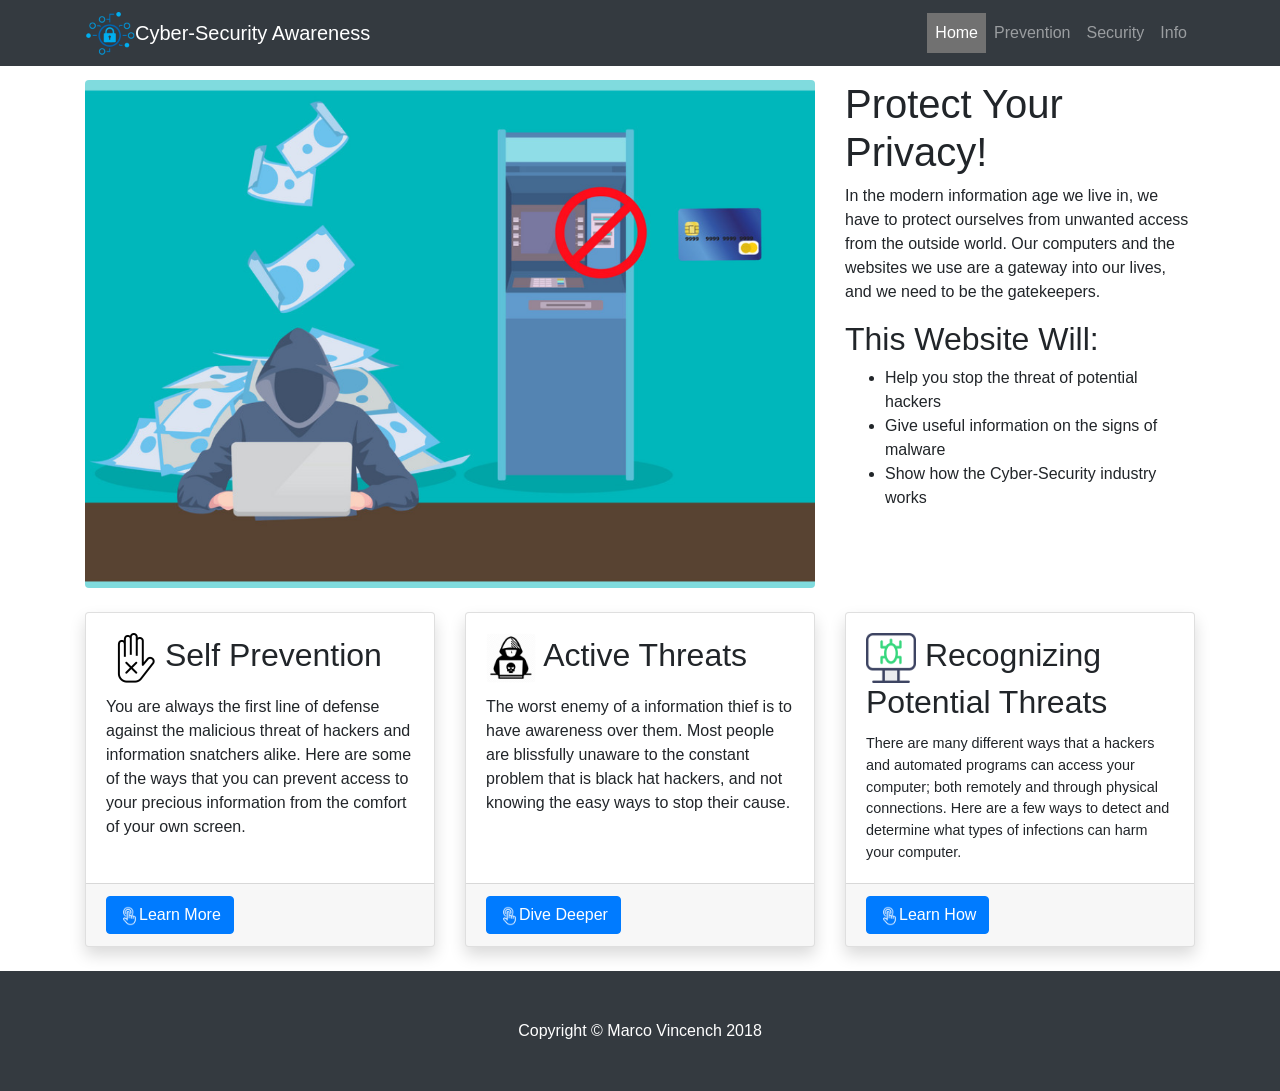
<file: index.html>
<!DOCTYPE html>
<html lang="en">

<head>

    <meta charset="utf-8">
    <meta name="viewport" content="width=device-width, initial-scale=1, shrink-to-fit=no">
    <meta name="description" content="">
    <meta name="author" content="">

    <title>MarcoV Final Project</title>

    <link href="vendor/bootstrap/css/bootstrap.min.css" rel="stylesheet">
    <link href="css/styles.css" rel="stylesheet">

</head>

<body>

<nav class="navbar navbar-expand-lg navbar-dark bg-dark fixed-top">
    <div class="container">
        <img class="img-fluid rounded" src="images/cyberSecurityIcon2.png" height="50" width="50" alt="Cyber-Security_Awareness_Logo"/>
        <a class="navbar-brand" href="index.html">Cyber-Security Awareness </a>
        <button class="navbar-toggler" type="button" data-toggle="collapse" data-target="#navbarResponsive"
                aria-controls="navbarResponsive" aria-expanded="false" aria-label="Toggle navigation">
            <span class="navbar-toggler-icon"></span>
        </button>
        <div class="collapse navbar-collapse" id="navbarResponsive">
            <ul class="navbar-nav ml-auto">
                <li class="nav-item active">
                    <a class="nav-link" href="index.html">Home
                        <span class="sr-only">(current)</span>
                    </a>
                </li>
                <li class="nav-item">
                    <a class="nav-link" href="personalsecurity.html">Prevention</a>
                </li>
                <li class="nav-item">
                    <a class="nav-link" href="hackingthreats.html">Security</a>
                </li>
                <li class="nav-item">
                    <a class="nav-link" href="information.html">Info</a>
                </li>
            </ul>
        </div>
    </div>
</nav>

<div id="webpagecontent" class="container">
    <div class="row my-4">
        <div class="col-lg-8">
            <img class="img-fluid rounded" src="images/WebpageHeaderPic.png" alt="">
        </div>
        <div class="col-lg-4">
            <h1>Protect Your Privacy!</h1>
            <p>In the modern information age we live in, we have to protect ourselves from unwanted access from the outside world.
            Our computers and the websites we use are a gateway into our lives, and we need to be the gatekeepers.</p>
            <h2>This Website Will:</h2>
            <ul>
                <li>Help you stop the threat of potential hackers</li>
                <li>Give useful information on the signs of malware</li>
                <li>Show how the Cyber-Security industry works</li>
            </ul>
        </div>
    </div>
    <div class="row">
        <div class="col-md-4 mb-4">
            <div class="card h-100 shadow">
                <div class="card-body">
                    <h2 class="card-title">
                        <img class="rounded" src="images/disclaimer.png" height="50" width="50"/>
                        Self Prevention
                    </h2>
                    <p class="card-text">You are always the first line of defense against the malicious
                        threat of hackers and information snatchers alike.
                        Here are some of the ways that you can prevent access to your precious information
                        from the comfort of your own screen.</p>
                </div>
                <div class="card-footer">
                    <a href="#" class="btn btn-primary"><img src="images/click.png" height="20" width="20" />Learn More</a>
                </div>
            </div>
        </div>
        <div class="col-md-4 mb-4">
            <div class="card h-100 shadow">
                <div class="card-body">
                    <h2 class="card-title">
                        <img class="rounded" src="images/hacker_cyber_crime-512.png" height="50" width="50"/>
                        Active Threats
                    </h2>
                    <p class="card-text">The worst enemy of a information thief is to have awareness over them. Most people are blissfully
                    unaware to the constant problem that is black hat hackers, and not knowing the easy ways to stop their
                    cause.</p>
                </div>
                <div class="card-footer">
                    <a href="#" class="btn btn-primary"><img src="images/click.png" height="20" width="20" />Dive Deeper</a>
                </div>
            </div>
        </div>
        <div class="col-md-4 mb-4">
            <div class="card h-100 shadow">
                <div class="card-body">
                    <h2 class="card-title">
                        <img class="rounded" src="images/computer-virus-461669.png" height="50" width="50"/>
                        Recognizing Potential Threats
                    </h2>
                    <p id="card_3" class="card-text">There are many different ways that a hackers and automated programs
                    can access your computer; both remotely and through physical connections. Here are a few ways
                    to detect and determine what types of infections can harm your computer.</1>
                </div>
                <div class="card-footer">
                    <a href="#" class="btn btn-primary"><img src="images/click.png" height="20" width="20" />Learn How</a>
                </div>
            </div>
        </div>
    </div>
</div>

<!-- Footer -->
<footer class="py-5 bg-dark">
    <div class="container">
        <p class="m-0 text-center text-white">Copyright &copy; Marco Vincench 2018</p>
    </div>
</footer>

<!-- Bootstrap core JavaScript -->
<script src="vendor/jquery/jquery.min.js"></script>
<script src="vendor/bootstrap/js/bootstrap.bundle.min.js"></script>

</body>

</html>
</file>
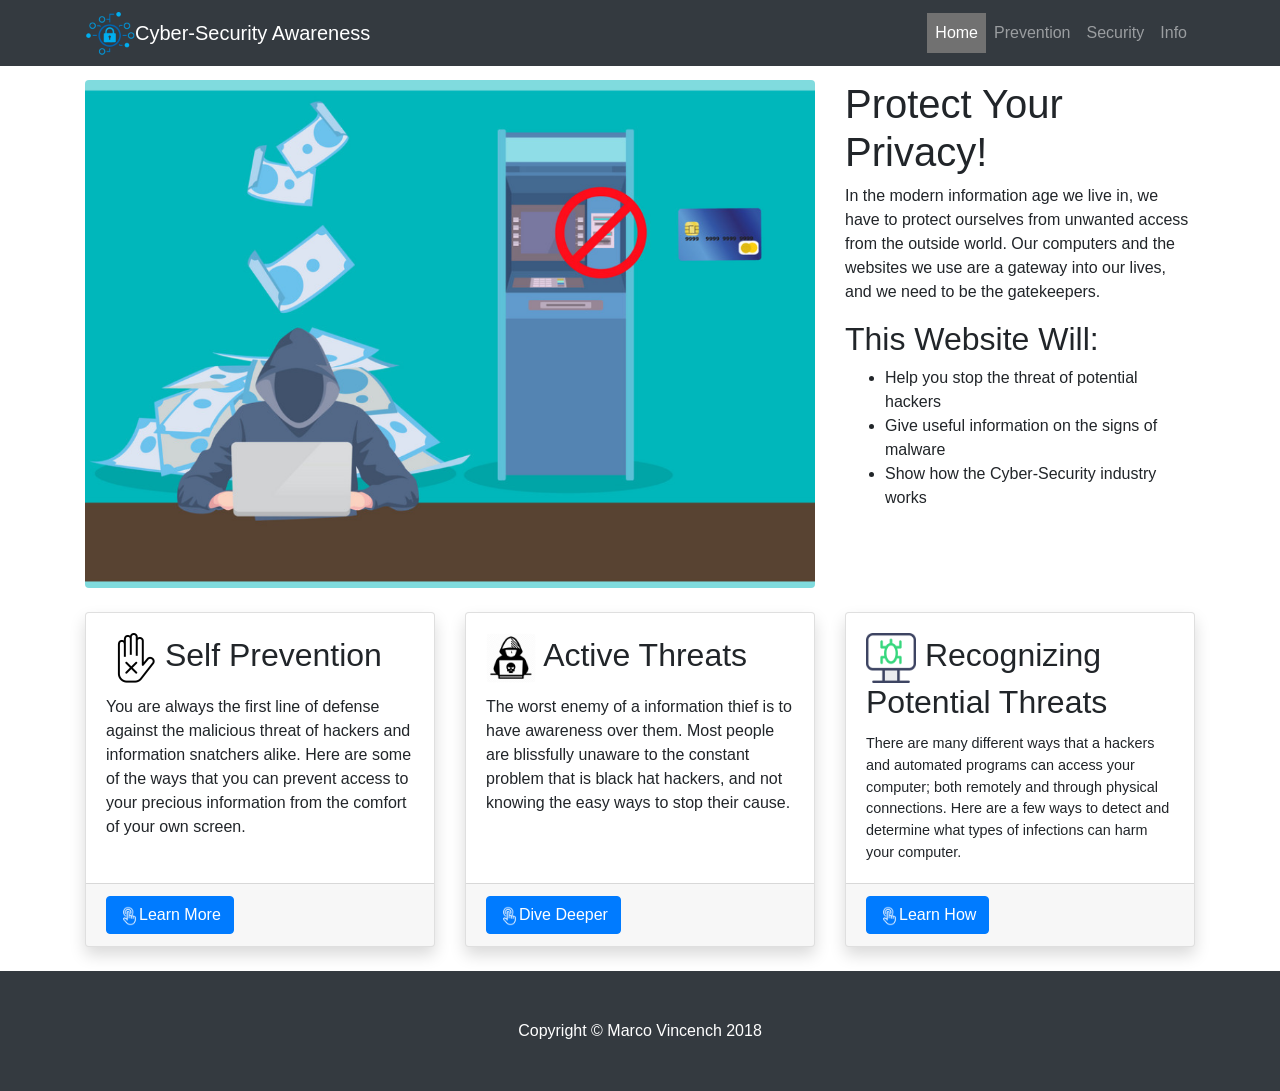
<file: docs/index.html>
<!DOCTYPE html>
<html lang="en">

<head>

    <meta charset="utf-8">
    <meta name="viewport" content="width=device-width, initial-scale=1, shrink-to-fit=no">
    <meta name="description" content="">
    <meta name="author" content="">

    <title>MarcoV Final Project</title>

    <link href="vendor/bootstrap/css/bootstrap.min.css" rel="stylesheet">
    <link href="css/styles.css" rel="stylesheet">

</head>

<body>

<nav class="navbar navbar-expand-lg navbar-dark bg-dark fixed-top">
    <div class="container">
        <img class="img-fluid rounded" src="images/cyberSecurityIcon2.png" height="50" width="50" alt="Cyber-Security_Awareness_Logo"/>
        <a class="navbar-brand" href="index.html">Cyber-Security Awareness </a>
        <button class="navbar-toggler" type="button" data-toggle="collapse" data-target="#navbarResponsive"
                aria-controls="navbarResponsive" aria-expanded="false" aria-label="Toggle navigation">
            <span class="navbar-toggler-icon"></span>
        </button>
        <div class="collapse navbar-collapse" id="navbarResponsive">
            <ul class="navbar-nav ml-auto">
                <li class="nav-item active">
                    <a class="nav-link" href="index.html">Home
                        <span class="sr-only">(current)</span>
                    </a>
                </li>
                <li class="nav-item">
                    <a class="nav-link" href="personalsecurity.html">Prevention</a>
                </li>
                <li class="nav-item">
                    <a class="nav-link" href="hackingthreats.html">Security</a>
                </li>
                <li class="nav-item">
                    <a class="nav-link" href="information.html">Info</a>
                </li>
            </ul>
        </div>
    </div>
</nav>

<div id="webpagecontent" class="container">
    <div class="row my-4">
        <div class="col-lg-8">
            <img class="img-fluid rounded" src="images/WebpageHeaderPic.png" alt="">
        </div>
        <div class="col-lg-4">
            <h1>Protect Your Privacy!</h1>
            <p>In the modern information age we live in, we have to protect ourselves from unwanted access from the outside world.
            Our computers and the websites we use are a gateway into our lives, and we need to be the gatekeepers.</p>
            <h2>This Website Will:</h2>
            <ul>
                <li>Help you stop the threat of potential hackers</li>
                <li>Give useful information on the signs of malware</li>
                <li>Show how the Cyber-Security industry works</li>
            </ul>
        </div>
    </div>
    <div class="row">
        <div class="col-md-4 mb-4">
            <div class="card h-100 shadow">
                <div class="card-body">
                    <h2 class="card-title">
                        <img class="rounded" src="images/disclaimer.png" height="50" width="50"/>
                        Self Prevention
                    </h2>
                    <p class="card-text">You are always the first line of defense against the malicious
                        threat of hackers and information snatchers alike.
                        Here are some of the ways that you can prevent access to your precious information
                        from the comfort of your own screen.</p>
                </div>
                <div class="card-footer">
                    <a href="personalsecurity.html" class="btn btn-primary"><img src="images/click.png" height="20" width="20" />Learn More</a>
                </div>
            </div>
        </div>
        <div class="col-md-4 mb-4">
            <div class="card h-100 shadow">
                <div class="card-body">
                    <h2 class="card-title">
                        <img class="rounded" src="images/hacker_cyber_crime-512.png" height="50" width="50"/>
                        Active Threats
                    </h2>
                    <p class="card-text">The worst enemy of a information thief is to have awareness over them. Most people are blissfully
                    unaware to the constant problem that is black hat hackers, and not knowing the easy ways to stop their
                    cause.</p>
                </div>
                <div class="card-footer">
                    <a href="hackingthreats.html" class="btn btn-primary"><img src="images/click.png" height="20" width="20" />Dive Deeper</a>
                </div>
            </div>
        </div>
        <div class="col-md-4 mb-4">
            <div class="card h-100 shadow">
                <div class="card-body">
                    <h2 class="card-title">
                        <img class="rounded" src="images/computer-virus-461669.png" height="50" width="50"/>
                        Recognizing Potential Threats
                    </h2>
                    <p id="card_3" class="card-text">There are many different ways that a hackers and automated programs
                    can access your computer; both remotely and through physical connections. Here are a few ways
                    to detect and determine what types of infections can harm your computer.</p>
                </div>
                <div class="card-footer">
                    <a href="information.html" class="btn btn-primary"><img src="images/click.png" height="20" width="20" />Learn How</a>
                </div>
            </div>
        </div>
    </div>
</div>

<!-- Footer -->
<footer class="py-5 bg-dark">
    <div class="container">
        <p class="m-0 text-center text-white">Copyright &copy; Marco Vincench 2018</p>
    </div>
</footer>

<!-- Bootstrap core JavaScript -->
<script src="vendor/jquery/jquery.min.js"></script>
<script src="vendor/bootstrap/js/bootstrap.bundle.min.js"></script>

</body>

<!-- Global site tag (gtag.js) - Google Analytics -->
<script async src="https://www.googletagmanager.com/gtag/js?id=UA-131195260-1"></script>
<script>
    window.dataLayer = window.dataLayer || [];
    function gtag(){dataLayer.push(arguments);}
    gtag('js', new Date());

    gtag('config', 'UA-131195260-1');
</script>

</html>
</file>
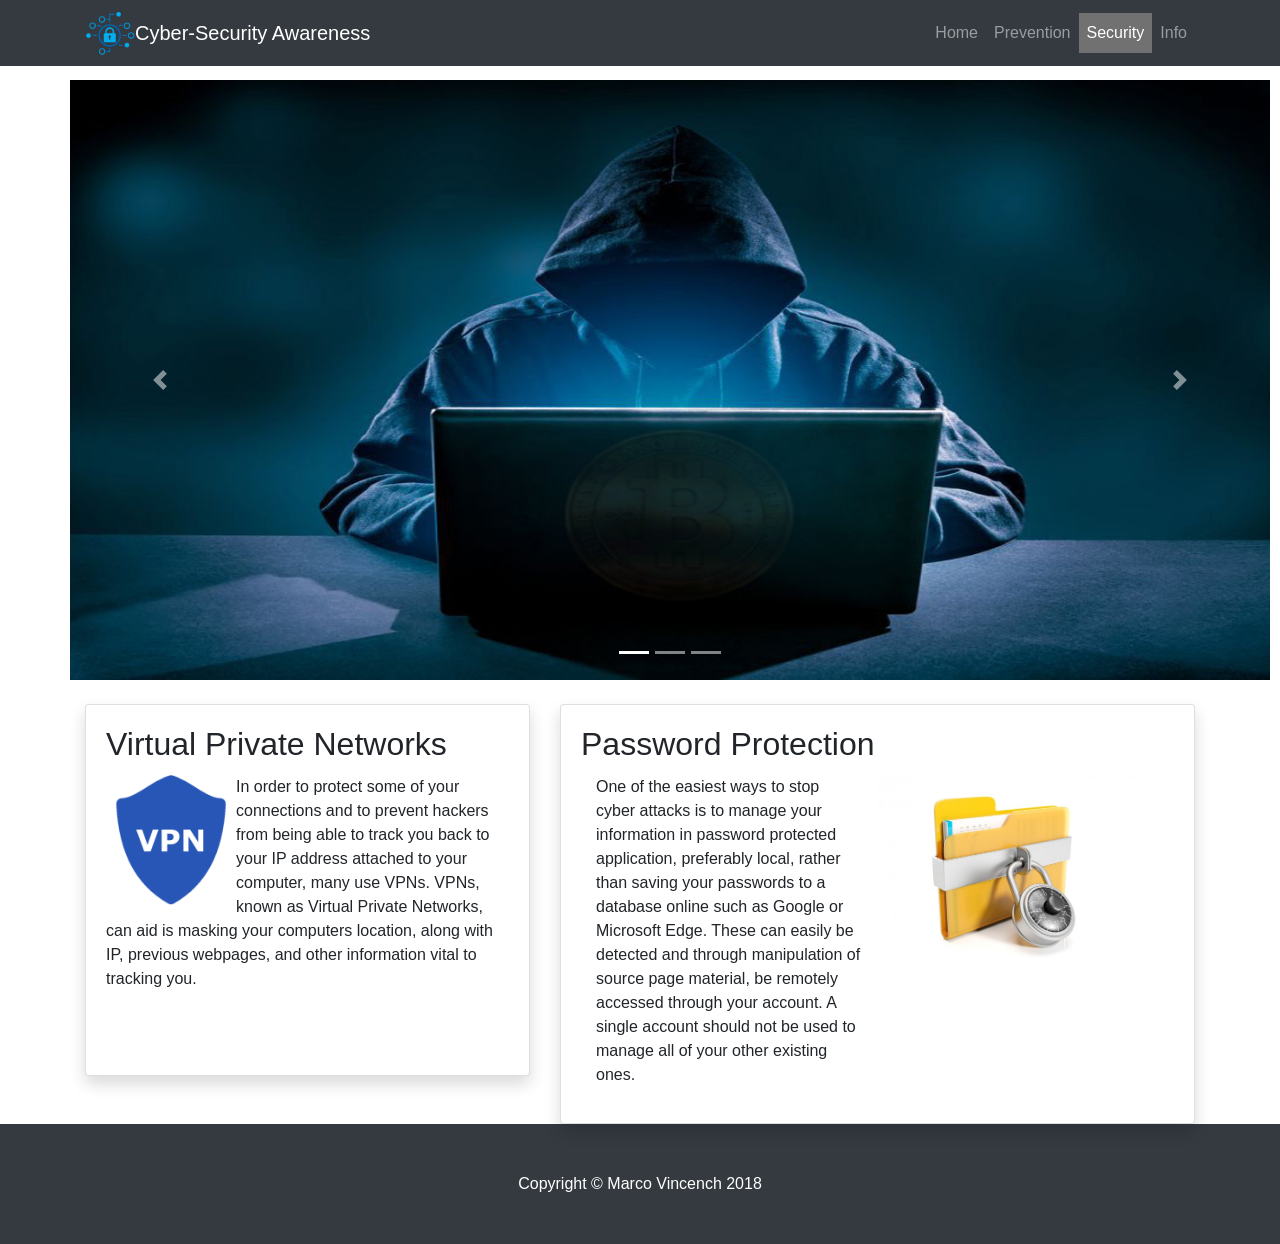
<file: hackingthreats.html>
<!DOCTYPE html>
<html lang="en">
<head>
    <meta charset="UTF-8">
    <title>Hacker Threats</title>

    <link href="vendor/bootstrap/css/bootstrap.min.css" rel="stylesheet">
    <link href="css/styles.css" rel="stylesheet">
</head>
<body>

<nav class="navbar navbar-expand-lg navbar-dark bg-dark fixed-top">
    <div class="container">
        <img class="img-fluid rounded" src="images/cyberSecurityIcon2.png" height="50" width="50" alt="Cyber-Security_Awareness_Logo"/>
        <a class="navbar-brand" href="index.html">Cyber-Security Awareness </a>
        <button class="navbar-toggler" type="button" data-toggle="collapse" data-target="#navbarResponsive"
                aria-controls="navbarResponsive" aria-expanded="false" aria-label="Toggle navigation">
            <span class="navbar-toggler-icon"></span>
        </button>
        <div class="collapse navbar-collapse" id="navbarResponsive">
            <ul class="navbar-nav ml-auto">
                <li class="nav-item">
                    <a class="nav-link" href="index.html">Home</a>
                </li>
                <li class="nav-item">
                    <a class="nav-link" href="personalsecurity.html">Prevention</a>
                </li>
                <li class="nav-item active">
                    <a class="nav-link" href="hackingthreats.html">Security
                        <span class="sr-only">(current)</span> </a>
                </li>
                <li class="nav-item">
                    <a class="nav-link" href="information.html">Info</a>
                </li>
            </ul>
        </div>
    </div>
</nav>

<div id="webpagecontent" class="container">
    <div class="row my-4">
        <div id="demo" class="carousel slide" data-ride="carousel">

            <!-- Indicators -->
            <ul class="carousel-indicators">
                <li data-target="#demo" data-slide-to="0" class="active"></li>
                <li data-target="#demo" data-slide-to="1"></li>
                <li data-target="#demo" data-slide-to="2"></li>
            </ul>

            <!-- The slideshow -->
            <div class="carousel-inner">
                <div class="carousel-item active">
                    <img src="images/6a4a49_4e03bc224328475ea2e20dddaf9d0fda-mv2_d_2121_1414_s_2.jpg" height="600" width="1200" alt="">
                </div>
                <div class="carousel-item">
                    <img src="images/hackers%20(1).jpg" width="1200" height="600" alt="">
                </div>
                <div class="carousel-item">
                    <img src="images/hacker-access-denied.jpg" width="1200" height="600" alt="">
                </div>
            </div>

            <!-- Left and right controls -->
            <a class="carousel-control-prev" href="#demo" data-slide="prev">
                <span class="carousel-control-prev-icon"></span>
            </a>
            <a class="carousel-control-next" href="#demo" data-slide="next">
                <span class="carousel-control-next-icon"></span>
            </a>

        </div>
    </div>
    <div class="row">
        <div class="col-md-5 mb-5">
            <div class="card h-100 shadow">
                <div class="card-body">
                    <h2 class="card-title">
                        Virtual Private Networks
                    </h2>
                    <img class="float-left" src="images/vpn-300x300.png" height="130" width="130"/>
                    <p class="card-text">In order to protect some of your connections and to prevent hackers from being
                        able to track you back to your IP address attached to your computer, many use VPNs. VPNs, known as
                        Virtual Private Networks, can aid is masking your computers location, along with IP, previous webpages,
                        and other information vital to tracking you.</p>
                </div>
            </div>
        </div>
        <div class="col-md-7 mb-7">
            <div class="card h-100 shadow">
                <div class="card-body">
                    <h2 class="card-title">
                        Password Protection
                    </h2>
                    <p class="card-text col-md-6 float-left">One of the easiest ways to stop cyber attacks is to manage your information in
                        password protected application, preferably local, rather than saving your passwords to a database online
                        such as Google or Microsoft Edge. These can easily be detected and through manipulation of source page material,
                        be remotely accessed through your account. A single account should not be used to manage all of your other
                        existing ones.</p>
                    <img class="float-left" src="images/policy-ownership-information-lock-580x435.jpg" height="200"/>
                </div>
            </div>
        </div>
    </div>
</div>

<footer class="py-5 bg-dark">
    <div class="container">
        <p class="m-0 text-center text-white">Copyright &copy; Marco Vincench 2018</p>
    </div>
</footer>

<script src="vendor/jquery/jquery.min.js"></script>
<script src="vendor/bootstrap/js/bootstrap.bundle.min.js"></script>
</file>
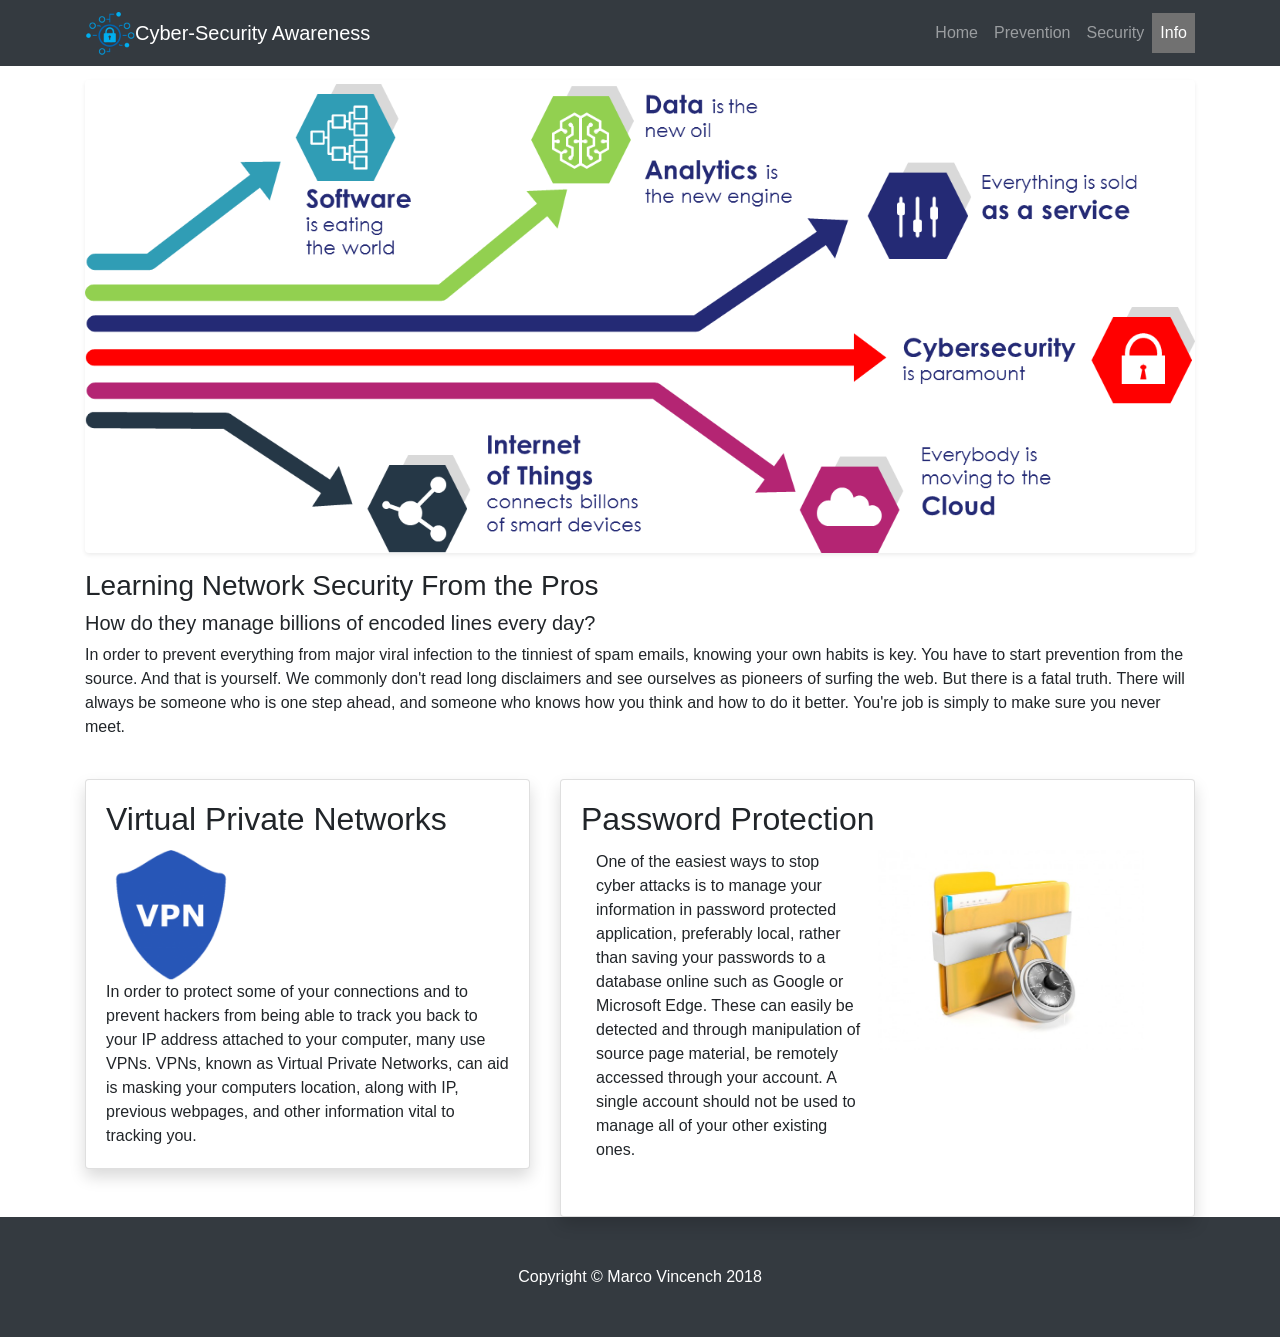
<file: information.html>
<!DOCTYPE html>
<html lang="en">
<head>
    <meta charset="UTF-8">
    <title>Useful Information</title>

    <link href="vendor/bootstrap/css/bootstrap.min.css" rel="stylesheet">
    <link href="css/styles.css" rel="stylesheet">
</head>
<body>

<nav class="navbar navbar-expand-lg navbar-dark bg-dark fixed-top">
    <div class="container">
        <img class="img-fluid rounded" src="images/cyberSecurityIcon2.png" height="50" width="50" alt="Cyber-Security_Awareness_Logo"/>
        <a class="navbar-brand" href="index.html">Cyber-Security Awareness </a>
        <button class="navbar-toggler" type="button" data-toggle="collapse" data-target="#navbarResponsive"
                aria-controls="navbarResponsive" aria-expanded="false" aria-label="Toggle navigation">
            <span class="navbar-toggler-icon"></span>
        </button>
        <div class="collapse navbar-collapse" id="navbarResponsive">
            <ul class="navbar-nav ml-auto">
                <li class="nav-item">
                    <a class="nav-link" href="index.html">Home</a>
                </li>
                <li class="nav-item">
                    <a class="nav-link" href="personalsecurity.html">Prevention
                    </a>
                </li>
                <li class="nav-item">
                    <a class="nav-link" href="hackingthreats.html">Security</a>
                </li>
                <li class="nav-item active">
                    <a class="nav-link" href="information.html">Info<span class="sr-only">(current)</span></a>
                </li>
            </ul>
        </div>
    </div>
</nav>

<div id="webpagecontent" class="container">
    <div class="row my-4">
        <div class="col-md-12">
            <img class="rounded img-fluid shadow-sm" src="images/Massive_disruptions.png" alt="">
        </div>
        <div class="col-lg-12 margin-top">
            <h3>Learning Network Security From the Pros</h3>
            <h5>How do they manage billions of encoded lines every day?</h5>
            <p>In order to prevent everything from major viral infection to the tinniest of spam emails, knowing your own
                habits is key. You have to start prevention from the source. And that is yourself. We commonly don't read long
                disclaimers and see ourselves as pioneers of surfing the web. But there is a fatal truth. There will always be
                someone who is one step ahead, and someone who knows how you think and how to do it better. You're job is simply
                to make sure you never meet.</p>
        </div>
    </div>
    <div class="row">
        <div class="col-md-5 mb-5">
            <div class="card h-100 shadow">
                <div class="card-body">
                    <h2 class="card-title">
                        Virtual Private Networks
                    </h2>
                    <img src="images/vpn-300x300.png" height="130" width="130"/>
                    <p class="card-text">In order to protect some of your connections and to prevent hackers from being
                        able to track you back to your IP address attached to your computer, many use VPNs. VPNs, known as
                        Virtual Private Networks, can aid is masking your computers location, along with IP, previous webpages,
                        and other information vital to tracking you.</p>
                </div>
            </div>
        </div>
        <div class="col-md-7 mb-7">
            <div class="card h-100 shadow">
                <div class="card-body">
                    <h2 class="card-title">
                        Password Protection
                    </h2>
                    <p class="card-text col-md-6 float-left">One of the easiest ways to stop cyber attacks is to manage your information in
                        password protected application, preferably local, rather than saving your passwords to a database online
                        such as Google or Microsoft Edge. These can easily be detected and through manipulation of source page material,
                        be remotely accessed through your account. A single account should not be used to manage all of your other
                        existing ones.</p>
                    <img class="float-left" src="images/policy-ownership-information-lock-580x435.jpg" height="200"/>
                </div>
            </div>
        </div>
    </div>
</div>

<footer class="py-5 bg-dark">
    <div class="container">
        <p class="m-0 text-center text-white">Copyright &copy; Marco Vincench 2018</p>
    </div>
</footer>

<script src="vendor/jquery/jquery.min.js"></script>
<script src="vendor/bootstrap/js/bootstrap.bundle.min.js"></script>
</file>
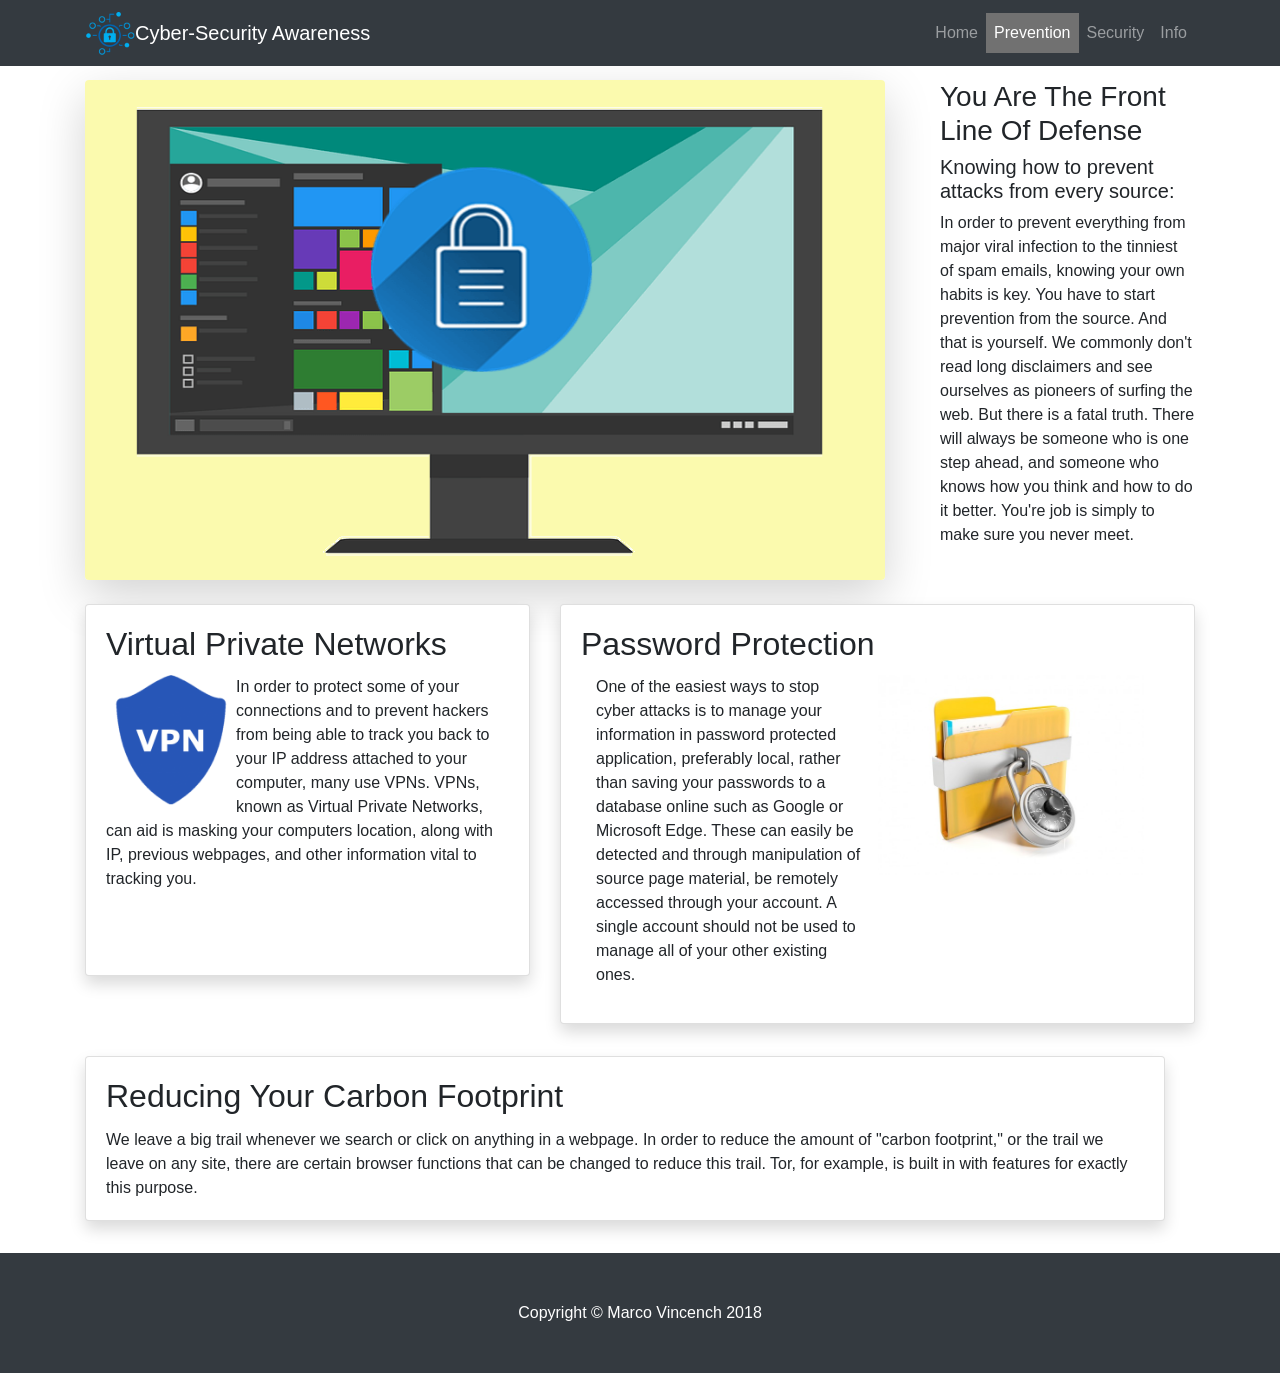
<file: personalsecurity.html>
<!DOCTYPE html>
<html lang="en">
<head>
    <meta charset="UTF-8">
    <title>Personal Security</title>

    <link href="vendor/bootstrap/css/bootstrap.min.css" rel="stylesheet">
    <link href="css/styles.css" rel="stylesheet">
</head>
<body>

<nav class="navbar navbar-expand-lg navbar-dark bg-dark fixed-top">
    <div class="container">
        <img class="img-fluid rounded" src="images/cyberSecurityIcon2.png" height="50" width="50" alt="Cyber-Security_Awareness_Logo"/>
        <a class="navbar-brand" href="index.html">Cyber-Security Awareness </a>
        <button class="navbar-toggler" type="button" data-toggle="collapse" data-target="#navbarResponsive"
                aria-controls="navbarResponsive" aria-expanded="false" aria-label="Toggle navigation">
            <span class="navbar-toggler-icon"></span>
        </button>
        <div class="collapse navbar-collapse" id="navbarResponsive">
            <ul class="navbar-nav ml-auto">
                <li class="nav-item">
                    <a class="nav-link" href="index.html">Home</a>
                </li>
                <li class="nav-item active">
                    <a class="nav-link" href="personalsecurity.html">Prevention
                        <span class="sr-only">(current)</span>
                    </a>
                </li>
                <li class="nav-item">
                    <a class="nav-link" href="hackingthreats.html">Security</a>
                </li>
                <li class="nav-item">
                    <a class="nav-link" href="information.html">Info</a>
                </li>
            </ul>
        </div>
    </div>
</nav>

<div id="webpagecontent" class="container">
    <div class="row my-4">
        <div class="col-md-9">
            <img class="rounded shadow-lg" src="images/lock-computer.png" height="500" width="800" alt="">
        </div>
        <div class="col-lg-3">
            <h3>You Are The Front Line Of Defense</h3>
            <h5>Knowing how to prevent attacks from every source:</h5>
            <p>In order to prevent everything from major viral infection to the tinniest of spam emails, knowing your own
            habits is key. You have to start prevention from the source. And that is yourself. We commonly don't read long
            disclaimers and see ourselves as pioneers of surfing the web. But there is a fatal truth. There will always be
            someone who is one step ahead, and someone who knows how you think and how to do it better. You're job is simply
            to make sure you never meet.</p>
        </div>
    </div>
    <div class="row">
        <div class="col-md-5 mb-5">
            <div class="card h-100 shadow">
                <div class="card-body">
                    <h2 class="card-title">
                        Virtual Private Networks
                    </h2>
                    <img class="float-left" src="images/vpn-300x300.png" height="130" width="130"/>
                    <p class="card-text">In order to protect some of your connections and to prevent hackers from being
                    able to track you back to your IP address attached to your computer, many use VPNs. VPNs, known as
                    Virtual Private Networks, can aid is masking your computers location, along with IP, previous webpages,
                    and other information vital to tracking you.</p>
                </div>
            </div>
        </div>
        <div class="col-md-7 mb-7">
            <div class="card h-100 shadow">
                <div class="card-body">
                    <h2 class="card-title">
                        Password Protection
                    </h2>
                    <p class="card-text col-md-6 float-left">One of the easiest ways to stop cyber attacks is to manage your information in
                        password protected application, preferably local, rather than saving your passwords to a database online
                        such as Google or Microsoft Edge. These can easily be detected and through manipulation of source page material,
                        be remotely accessed through your account. A single account should not be used to manage all of your other
                        existing ones.</p>
                    <img class="float-left" src="images/policy-ownership-information-lock-580x435.jpg" height="200"/>
                </div>
            </div>
        </div>
    </div>
    <div class="row col-md-12 mb-12 clearfix margins">
        <div class="card h-100 shadow">
            <div class="card-body">
                <h2 class="card-title">Reducing Your Carbon Footprint</h2>
                <p class="card-text">We leave a big trail whenever we search or click on anything in a webpage. In order
                to reduce the amount of "carbon footprint," or the trail we leave on any site, there are certain browser
                functions that can be changed to reduce this trail. Tor, for example, is built in with features for exactly this purpose.</1>
            </div>
        </div>
    </div>
</div>

<footer class="py-5 bg-dark">
    <div class="container">
        <p class="m-0 text-center text-white">Copyright &copy; Marco Vincench 2018</p>
    </div>
</footer>

<script src="vendor/jquery/jquery.min.js"></script>
<script src="vendor/bootstrap/js/bootstrap.bundle.min.js"></script>

</body>
</html>
</file>
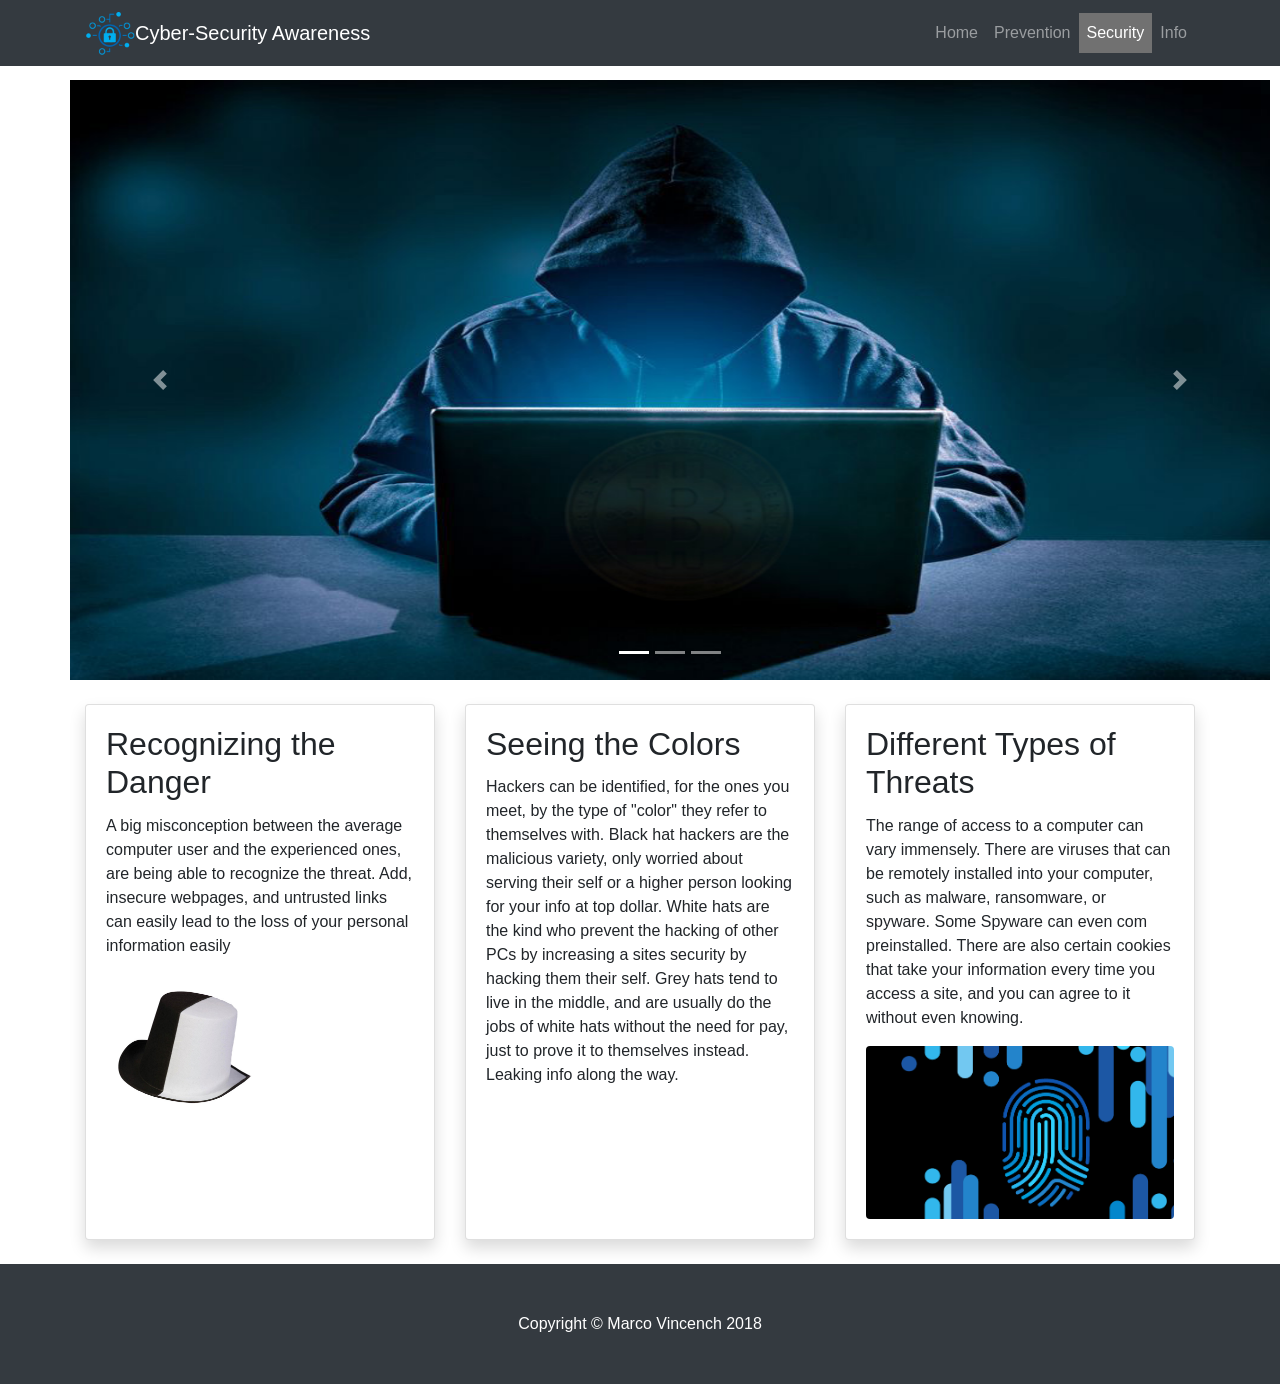
<file: docs/hackingthreats.html>
<!DOCTYPE html>
<html lang="en">
<head>
    <meta charset="UTF-8">
    <title>Hacker Threats</title>

    <link href="vendor/bootstrap/css/bootstrap.min.css" rel="stylesheet">
    <link href="css/styles.css" rel="stylesheet">
</head>
<body>

<nav class="navbar navbar-expand-lg navbar-dark bg-dark fixed-top">
    <div class="container">
        <img class="img-fluid rounded" src="images/cyberSecurityIcon2.png" height="50" width="50" alt="Cyber-Security_Awareness_Logo"/>
        <a class="navbar-brand" href="index.html">Cyber-Security Awareness </a>
        <button class="navbar-toggler" type="button" data-toggle="collapse" data-target="#navbarResponsive"
                aria-controls="navbarResponsive" aria-expanded="false" aria-label="Toggle navigation">
            <span class="navbar-toggler-icon"></span>
        </button>
        <div class="collapse navbar-collapse" id="navbarResponsive">
            <ul class="navbar-nav ml-auto">
                <li class="nav-item">
                    <a class="nav-link" href="index.html">Home</a>
                </li>
                <li class="nav-item">
                    <a class="nav-link" href="personalsecurity.html">Prevention</a>
                </li>
                <li class="nav-item active">
                    <a class="nav-link" href="hackingthreats.html">Security
                        <span class="sr-only">(current)</span> </a>
                </li>
                <li class="nav-item">
                    <a class="nav-link" href="information.html">Info</a>
                </li>
            </ul>
        </div>
    </div>
</nav>

<div id="webpagecontent" class="container">
    <div class="row my-4">
        <div id="demo" class="carousel slide" data-ride="carousel">

            <!-- Indicators -->
            <ul class="carousel-indicators">
                <li data-target="#demo" data-slide-to="0" class="active"></li>
                <li data-target="#demo" data-slide-to="1"></li>
                <li data-target="#demo" data-slide-to="2"></li>
            </ul>

            <!-- The slideshow -->
            <div class="carousel-inner">
                <div class="carousel-item active">
                    <img src="images/6a4a49_4e03bc224328475ea2e20dddaf9d0fda-mv2_d_2121_1414_s_2.jpg" height="600" width="1200" alt="">
                </div>
                <div class="carousel-item">
                    <img src="images/hackers%20(1).jpg" width="1200" height="600" alt="">
                </div>
                <div class="carousel-item">
                    <img src="images/hacker-access-denied.jpg" width="1200" height="600" alt="">
                </div>
            </div>

            <!-- Left and right controls -->
            <a class="carousel-control-prev" href="#demo" data-slide="prev">
                <span class="carousel-control-prev-icon"></span>
            </a>
            <a class="carousel-control-next" href="#demo" data-slide="next">
                <span class="carousel-control-next-icon"></span>
            </a>

        </div>
    </div>
    <div class="row">
        <div class="col-md-4 mb-4">
            <div class="card h-100 shadow">
                <div class="card-body">
                    <h2 class="card-title">
                        Recognizing the Danger
                    </h2>
                    <p class="card-text">A big misconception between the average computer user and the experienced ones,
                    are being able to recognize the threat. Add, insecure webpages, and untrusted links can easily lead
                     to the loss of your personal information easily</p>
                    <img src="images/Black-and-White-Top-Hat.jpg" height="150" width="150"/>
                </div>
            </div>
        </div>
        <div class="col-md-4 mb-4">
            <div class="card h-100 shadow">
                <div class="card-body">
                    <h2 class="card-title">
                        Seeing the Colors
                    </h2>
                    <p class="card-text">Hackers can be identified, for the ones you meet, by the type of "color" they
                     refer to themselves with. Black hat hackers are the malicious variety, only worried about serving
                     their self or a higher person looking for your info at top dollar. White hats are the kind who
                     prevent the hacking of other PCs by increasing a sites security by hacking them their self. Grey
                     hats tend to live in the middle, and are usually do the jobs of white hats without the need for pay,
                    just to prove it to themselves instead. Leaking info along the way.</p>
                </div>
            </div>
        </div>
        <div class="col-md-4 mb-4">
            <div class="card h-100 shadow">
                <div class="card-body">
                    <h2 class="card-title">
                        Different Types of Threats
                    </h2>
                    <p class="card-text">The range of access to a computer can vary immensely. There are viruses that
                    can be remotely installed into your computer, such as malware, ransomware, or spyware. Some Spyware
                    can even com preinstalled. There are also certain cookies that take your information every time you
                    access a site, and you can agree to it without even knowing. </p>
                    <img class="img-fluid rounded" src="images/cybersecurity-insights-vol-seven-header-photo.png" height="385" width="685"/>
                </div>
            </div>
        </div>
    </div>
</div>

<footer class="py-5 bg-dark row">
    <div class="container">
        <p class="m-0 text-center text-white">Copyright &copy; Marco Vincench 2018</p>
    </div>
</footer>

<script src="vendor/jquery/jquery.min.js"></script>
<script src="vendor/bootstrap/js/bootstrap.bundle.min.js"></script>
</file>
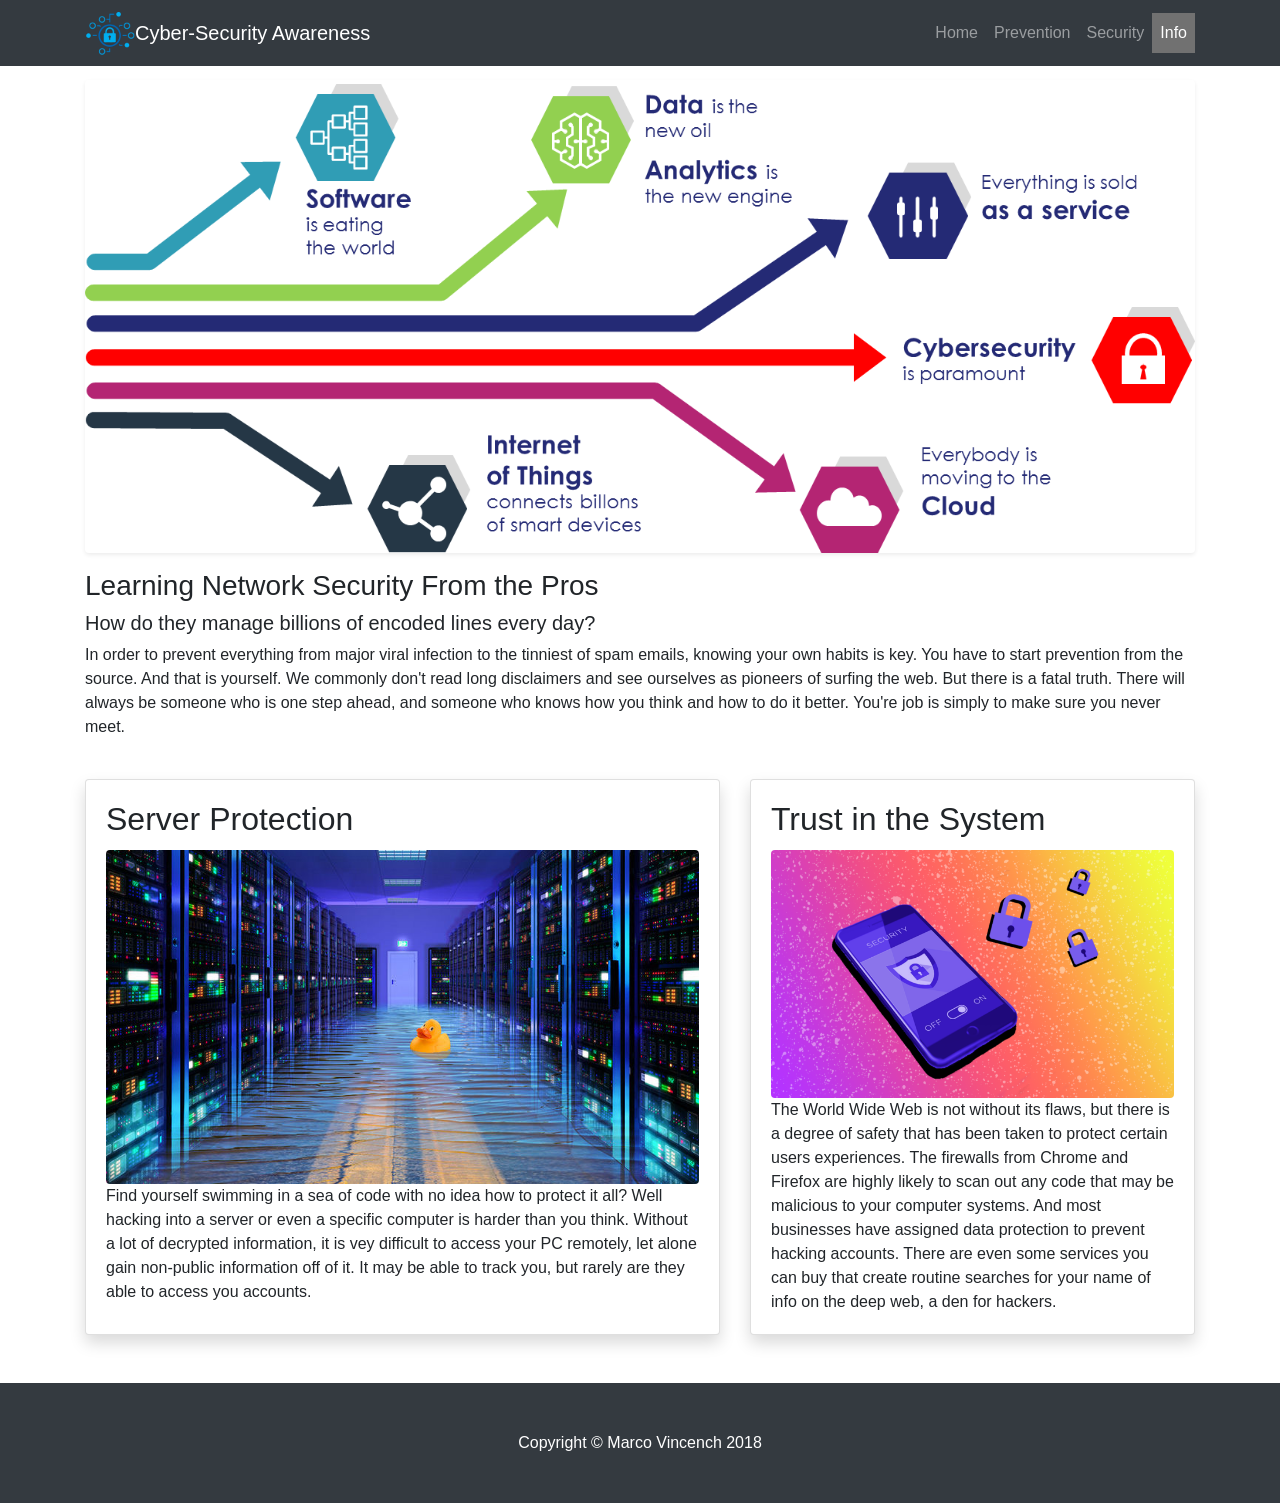
<file: docs/information.html>
<!DOCTYPE html>
<html lang="en">
<head>
    <meta charset="UTF-8">
    <title>Useful Information</title>

    <link href="vendor/bootstrap/css/bootstrap.min.css" rel="stylesheet">
    <link href="css/styles.css" rel="stylesheet">
</head>
<body>

<nav class="navbar navbar-expand-lg navbar-dark bg-dark fixed-top">
    <div class="container">
        <img class="img-fluid rounded" src="images/cyberSecurityIcon2.png" height="50" width="50" alt="Cyber-Security_Awareness_Logo"/>
        <a class="navbar-brand" href="index.html">Cyber-Security Awareness </a>
        <button class="navbar-toggler" type="button" data-toggle="collapse" data-target="#navbarResponsive"
                aria-controls="navbarResponsive" aria-expanded="false" aria-label="Toggle navigation">
            <span class="navbar-toggler-icon"></span>
        </button>
        <div class="collapse navbar-collapse" id="navbarResponsive">
            <ul class="navbar-nav ml-auto">
                <li class="nav-item">
                    <a class="nav-link" href="index.html">Home</a>
                </li>
                <li class="nav-item">
                    <a class="nav-link" href="personalsecurity.html">Prevention
                    </a>
                </li>
                <li class="nav-item">
                    <a class="nav-link" href="hackingthreats.html">Security</a>
                </li>
                <li class="nav-item active">
                    <a class="nav-link" href="information.html">Info<span class="sr-only">(current)</span></a>
                </li>
            </ul>
        </div>
    </div>
</nav>

<div id="webpagecontent" class="container">
    <div class="row my-4">
        <div class="col-md-12">
            <img class="rounded img-fluid shadow-sm" src="images/Massive_disruptions.png" alt="">
        </div>
        <div class="col-lg-12 margin-top">
            <h3>Learning Network Security From the Pros</h3>
            <h5>How do they manage billions of encoded lines every day?</h5>
            <p>In order to prevent everything from major viral infection to the tinniest of spam emails, knowing your own
                habits is key. You have to start prevention from the source. And that is yourself. We commonly don't read long
                disclaimers and see ourselves as pioneers of surfing the web. But there is a fatal truth. There will always be
                someone who is one step ahead, and someone who knows how you think and how to do it better. You're job is simply
                to make sure you never meet.</p>
        </div>
    </div>
    <div class="row">
        <div class="col-md-7 mb-5">
            <div class="card h-100 shadow">
                <div class="card-body">
                    <h2 class="card-title">
                        Server Protection
                    </h2>
                    <img class="rounded img-fluid" src="images/hurricane-server-high-duck-800x450.jpg"/>
                    <p class="card-text">Find yourself swimming in a sea of code with no idea how to protect it all? Well
                    hacking into a server or even a specific computer is harder than you think. Without a lot of decrypted information,
                    it is vey difficult to access your PC remotely, let alone gain non-public information off of it. It may be able to
                    track you, but rarely are they able to access you accounts.</p>
                </div>
            </div>
        </div>
        <div class="col-md-5 mb-5">
            <div class="card h-100 shadow">
                <div class="card-body">
                    <h2 class="card-title">
                        Trust in the System
                    </h2>
                    <img class="rounded img-fluid" src="images/10.09.18-The-Current-State-of-IoT-Cybersecurity-696x428.png"/>
                    <p class="card-text">The World Wide Web is not without its flaws, but there is a degree of safety that has been taken
                    to protect certain users experiences. The firewalls from Chrome and Firefox are highly likely to
                    scan out any code that may be malicious to your computer systems. And most businesses have assigned data protection
                    to prevent hacking accounts. There are even some services you can buy that create routine searches for your name
                    of info on the deep web, a den for hackers.</p>
                </div>
            </div>
        </div>
    </div>
</div>

<footer class="py-5 bg-dark">
    <div class="container">
        <p class="m-0 text-center text-white">Copyright &copy; Marco Vincench 2018</p>
    </div>
</footer>

<script src="vendor/jquery/jquery.min.js"></script>
<script src="vendor/bootstrap/js/bootstrap.bundle.min.js"></script>
</file>
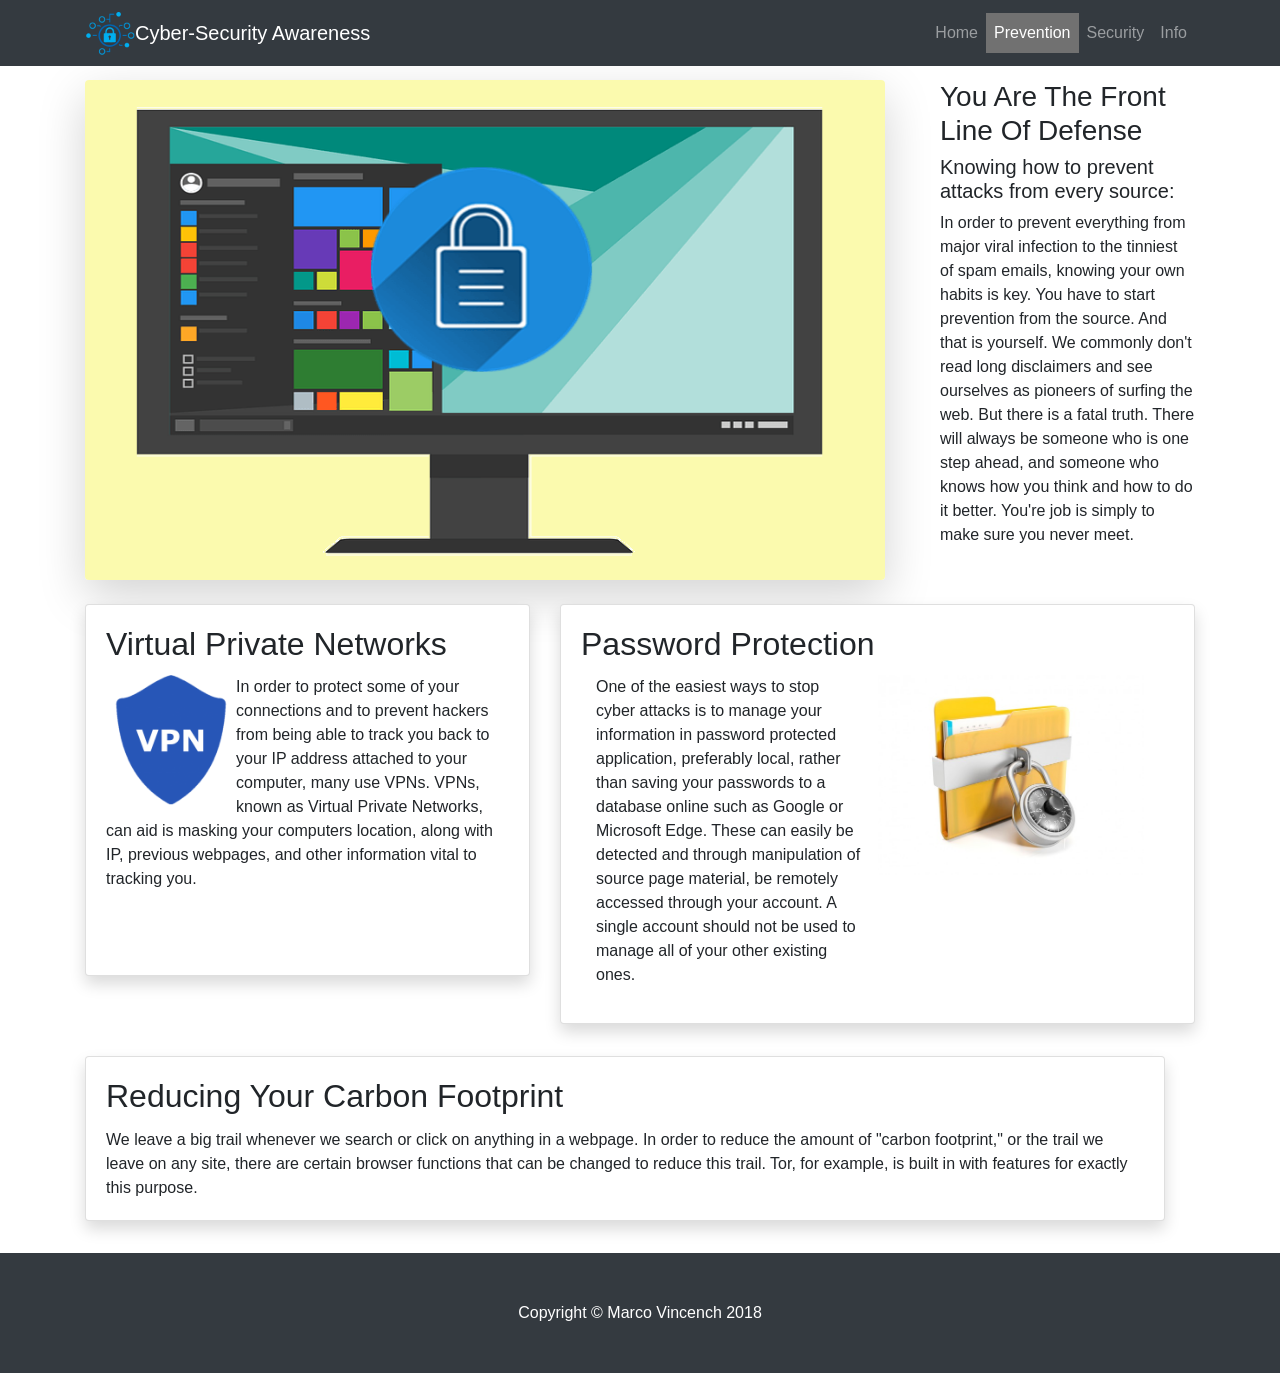
<file: docs/personalsecurity.html>
<!DOCTYPE html>
<html lang="en">
<head>
    <meta charset="UTF-8">
    <title>Personal Security</title>

    <link href="vendor/bootstrap/css/bootstrap.min.css" rel="stylesheet">
    <link href="css/styles.css" rel="stylesheet">
</head>
<body>

<nav class="navbar navbar-expand-lg navbar-dark bg-dark fixed-top">
    <div class="container">
        <img class="img-fluid rounded" src="images/cyberSecurityIcon2.png" height="50" width="50" alt="Cyber-Security_Awareness_Logo"/>
        <a class="navbar-brand" href="index.html">Cyber-Security Awareness </a>
        <button class="navbar-toggler" type="button" data-toggle="collapse" data-target="#navbarResponsive"
                aria-controls="navbarResponsive" aria-expanded="false" aria-label="Toggle navigation">
            <span class="navbar-toggler-icon"></span>
        </button>
        <div class="collapse navbar-collapse" id="navbarResponsive">
            <ul class="navbar-nav ml-auto">
                <li class="nav-item">
                    <a class="nav-link" href="index.html">Home</a>
                </li>
                <li class="nav-item active">
                    <a class="nav-link" href="personalsecurity.html">Prevention
                        <span class="sr-only">(current)</span>
                    </a>
                </li>
                <li class="nav-item">
                    <a class="nav-link" href="hackingthreats.html">Security</a>
                </li>
                <li class="nav-item">
                    <a class="nav-link" href="information.html">Info</a>
                </li>
            </ul>
        </div>
    </div>
</nav>

<div id="webpagecontent" class="container">
    <div class="row my-4">
        <div class="col-md-9">
            <img class="rounded shadow-lg" src="images/lock-computer.png" height="500" width="800" alt="">
        </div>
        <div class="col-lg-3">
            <h3>You Are The Front Line Of Defense</h3>
            <h5>Knowing how to prevent attacks from every source:</h5>
            <p>In order to prevent everything from major viral infection to the tinniest of spam emails, knowing your own
            habits is key. You have to start prevention from the source. And that is yourself. We commonly don't read long
            disclaimers and see ourselves as pioneers of surfing the web. But there is a fatal truth. There will always be
            someone who is one step ahead, and someone who knows how you think and how to do it better. You're job is simply
            to make sure you never meet.</p>
        </div>
    </div>
    <div class="row">
        <div class="col-md-5 mb-5">
            <div class="card h-100 shadow">
                <div class="card-body">
                    <h2 class="card-title">
                        Virtual Private Networks
                    </h2>
                    <img class="float-left" src="images/vpn-300x300.png" height="130" width="130"/>
                    <p class="card-text">In order to protect some of your connections and to prevent hackers from being
                    able to track you back to your IP address attached to your computer, many use VPNs. VPNs, known as
                    Virtual Private Networks, can aid is masking your computers location, along with IP, previous webpages,
                    and other information vital to tracking you.</p>
                </div>
            </div>
        </div>
        <div class="col-md-7 mb-7">
            <div class="card h-100 shadow">
                <div class="card-body">
                    <h2 class="card-title">
                        Password Protection
                    </h2>
                    <p class="card-text col-md-6 float-left">One of the easiest ways to stop cyber attacks is to manage your information in
                        password protected application, preferably local, rather than saving your passwords to a database online
                        such as Google or Microsoft Edge. These can easily be detected and through manipulation of source page material,
                        be remotely accessed through your account. A single account should not be used to manage all of your other
                        existing ones.</p>
                    <img class="float-left" src="images/policy-ownership-information-lock-580x435.jpg" height="200"/>
                </div>
            </div>
        </div>
    </div>
    <div class="row col-md-12 mb-12 clearfix margins">
        <div class="card h-100 shadow">
            <div class="card-body">
                <h2 class="card-title">Reducing Your Carbon Footprint</h2>
                <p class="card-text">We leave a big trail whenever we search or click on anything in a webpage. In order
                to reduce the amount of "carbon footprint," or the trail we leave on any site, there are certain browser
                functions that can be changed to reduce this trail. Tor, for example, is built in with features for exactly this purpose.</p>
            </div>
        </div>
    </div>
</div>

<footer class="py-5 bg-dark">
    <div class="container">
        <p class="m-0 text-center text-white">Copyright &copy; Marco Vincench 2018</p>
    </div>
</footer>

<script src="vendor/jquery/jquery.min.js"></script>
<script src="vendor/bootstrap/js/bootstrap.bundle.min.js"></script>

</body>
</html>
</file>
<file: css/styles.css>
body {
    padding-top: 54px;
}

@media (min-width: 992px) {
    body {
        padding-top: 56px;
    }
}
* {box-sizing:border-box}

/* Slideshow container */
.slideshow-container {
    max-width: 1000px;
    position: relative;
    margin: auto;
}

/* Hide the images by default */
.mySlides {
    display: none;
}

/* Next & previous buttons */
.prev, .next {
    cursor: pointer;
    position: absolute;
    top: 50%;
    width: auto;
    margin-top: -22px;
    padding: 16px;
    color: white;
    font-weight: bold;
    font-size: 18px;
    transition: 0.6s ease;
    border-radius: 0 3px 3px 0;
    user-select: none;
}

/* Position the "next button" to the right */
.next {
    right: 0;
    border-radius: 3px 0 0 3px;
}

/* On hover, add a black background color with a little bit see-through */
.prev:hover, .next:hover {
    background-color: rgba(0,0,0,0.8);
}

/* Caption text */
.text {
    color: #f2f2f2;
    font-size: 15px;
    padding: 8px 12px;
    position: absolute;
    bottom: 8px;
    width: 100%;
    text-align: center;
}

/* Number text (1/3 etc) */
.numbertext {
    color: #f2f2f2;
    font-size: 12px;
    padding: 8px 12px;
    position: absolute;
    top: 0;
}

/* The dots/bullets/indicators */
.dot {
    cursor: pointer;
    height: 15px;
    width: 15px;
    margin: 0 2px;
    background-color: #bbb;
    border-radius: 50%;
    display: inline-block;
    transition: background-color 0.6s ease;
}

.active, .dot:hover {
    background-color: #717171;
}

/* Fading animation */
.fade {
    -webkit-animation-name: fade;
    -webkit-animation-duration: 1.5s;
    animation-name: fade;
    animation-duration: 1.5s;
}

@-webkit-keyframes fade {
    from {opacity: .4}
    to {opacity: 1}
}

@keyframes fade {
    from {opacity: .4}
    to {opacity: 1}
}
#card_3{
    font-size: .9em;
}
.margins{
    margin-top: 2em;
    margin-bottom: 2em;
}
.margin-top{
    margin-top: 1em;
}
</file>
<file: docs/css/styles.css>
body {
    padding-top: 54px;
}

@media (min-width: 992px) {
    body {
        padding-top: 56px;
    }
}
* {box-sizing:border-box}

/* Slideshow container */
.slideshow-container {
    max-width: 1000px;
    position: relative;
    margin: auto;
}

/* Hide the images by default */
.mySlides {
    display: none;
}

/* Next & previous buttons */
.prev, .next {
    cursor: pointer;
    position: absolute;
    top: 50%;
    width: auto;
    margin-top: -22px;
    padding: 16px;
    color: white;
    font-weight: bold;
    font-size: 18px;
    transition: 0.6s ease;
    border-radius: 0 3px 3px 0;
    user-select: none;
}

/* Position the "next button" to the right */
.next {
    right: 0;
    border-radius: 3px 0 0 3px;
}

/* On hover, add a black background color with a little bit see-through */
.prev:hover, .next:hover {
    background-color: rgba(0,0,0,0.8);
}

/* Caption text */
.text {
    color: #f2f2f2;
    font-size: 15px;
    padding: 8px 12px;
    position: absolute;
    bottom: 8px;
    width: 100%;
    text-align: center;
}

/* Number text (1/3 etc) */
.numbertext {
    color: #f2f2f2;
    font-size: 12px;
    padding: 8px 12px;
    position: absolute;
    top: 0;
}

/* The dots/bullets/indicators */
.dot {
    cursor: pointer;
    height: 15px;
    width: 15px;
    margin: 0 2px;
    background-color: #bbb;
    border-radius: 50%;
    display: inline-block;
    transition: background-color 0.6s ease;
}

.active, .dot:hover {
    background-color: #717171;
}

/* Fading animation */
.fade {
    -webkit-animation-name: fade;
    -webkit-animation-duration: 1.5s;
    animation-name: fade;
    animation-duration: 1.5s;
}

@-webkit-keyframes fade {
    from {opacity: .4}
    to {opacity: 1}
}

@keyframes fade {
    from {opacity: .4}
    to {opacity: 1}
}
#card_3{
    font-size: .9em;
}
.margins{
    margin-top: 2em;
    margin-bottom: 2em;
}
.margin-top{
    margin-top: 1em;
}
</file>
